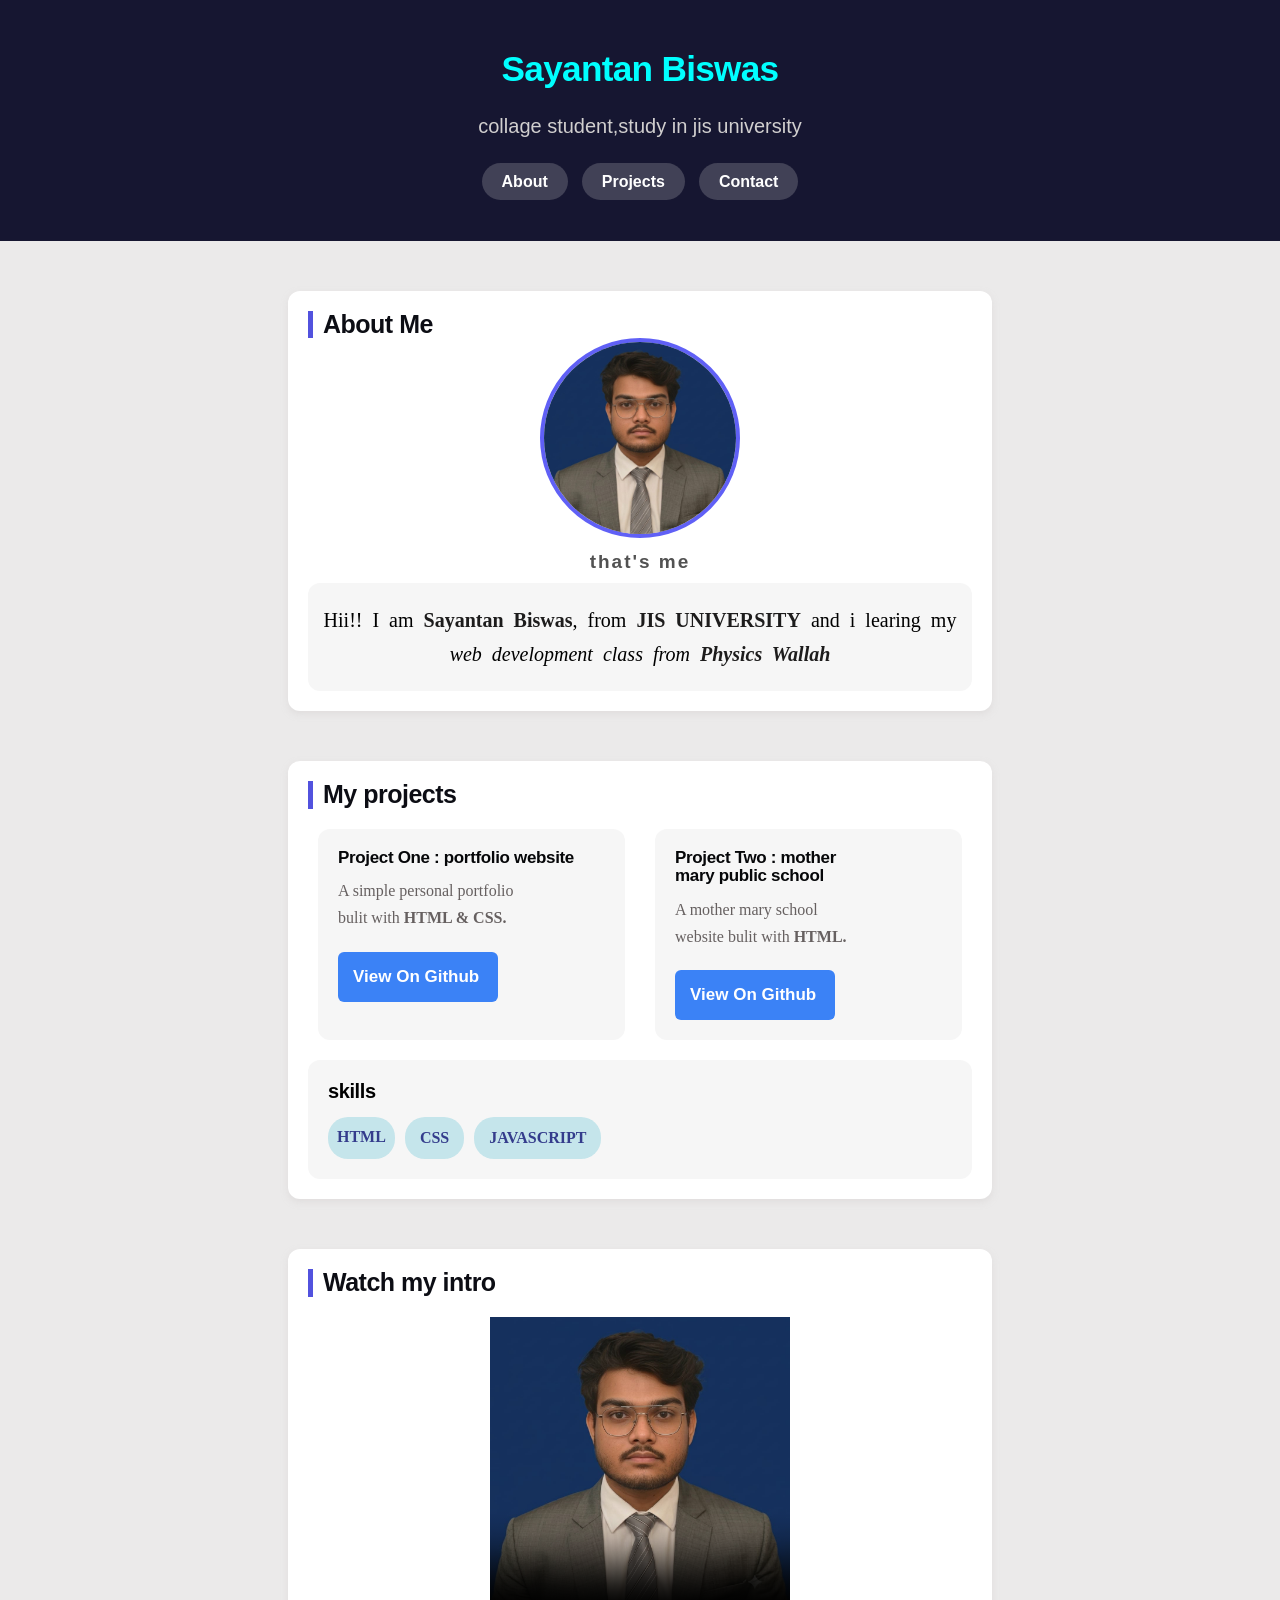
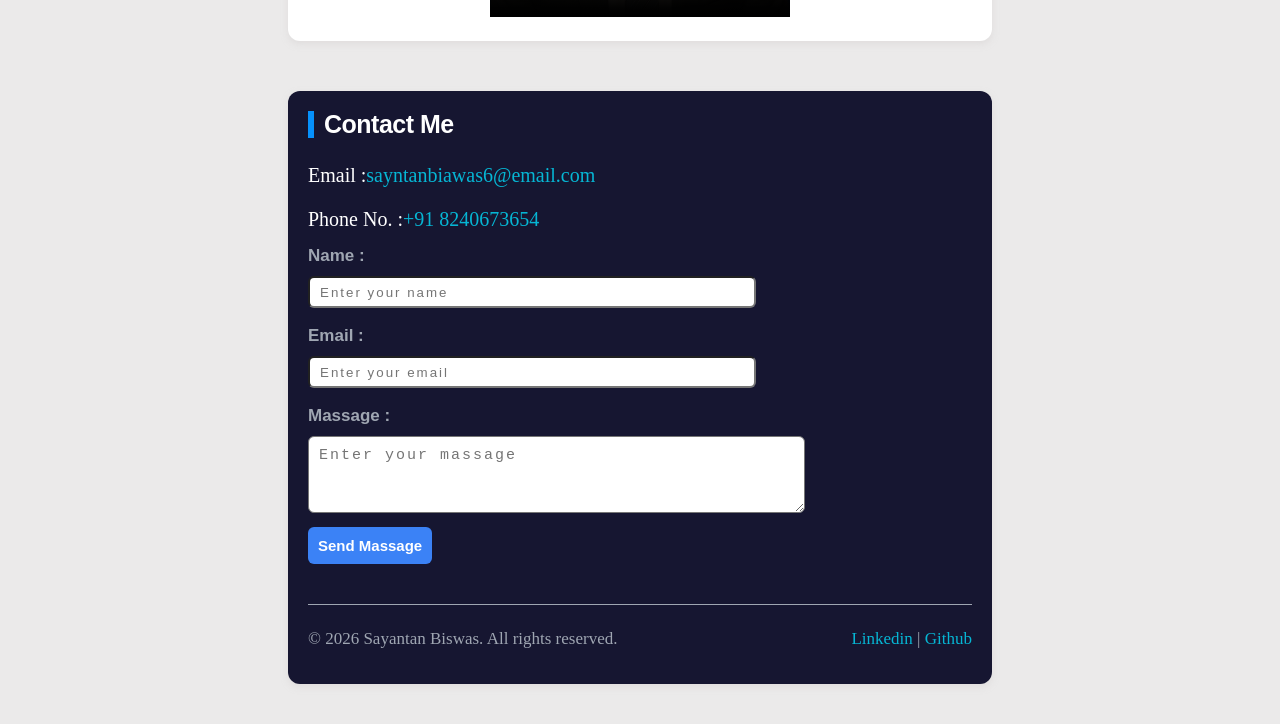
<file: index.html>
<!DOCTYPE html>
<html lang="en">
<head>
    <meta charset="UTF-8">
    <meta name="viewport" content="width=device-width, initial-scale=1.0">
    <title>sayantan biswas portfolio</title>
    <link rel="stylesheet" href="protfolio.css">
</head>
<body>
    <header>
        <h1> Sayantan Biswas</h1>
        <p>collage student,study in jis university</p>
        <nav>
            <a href="#about">About</a>
            <a href="#project">Projects</a>
            <a href="#contact">Contact</a>
        </nav>
    </header>


    <main>
        <section id="about">
            <h2>About Me</h2>
            <figure>
                <img src="WhatsApp Image 2026-07-22 at 11.01.40.jpeg" weight="500px" height="300px" alt="">
                <figcaption><h5>that's me</h5></figcaption>
            </figure>
            <p>Hii!! I am <strong>Sayantan Biswas</strong>, from <STRong>JIS UNIVERSITY</STRong>  and i learing my <em>web development class from <strong>Physics Wallah</strong></em></p>
        </section>

        <section id="project">
            <h2>My projects</h2>
            <div class="div">
                <article>
                <h3>Project One : portfolio website</h3>
                <p>A simple personal portfolio bulit with <strong>HTML & CSS.</strong></p>
                <a href="https://github.com/sayantanbiawas6-collab/sayantanbiswas.portfolio">View On Github</a>
            </article>

            <article>
                <h3>Project Two : mother mary public school</h3>
                <p>A mother mary school website bulit with <strong>HTML.</strong></p>
                <a href="https://github.com/sayantanbiawas6-collab/Mother-mary-public-school.project">View On Github</a>
            </article>

            </div>
            

            <div class="skills">
                <h3>skills</h3>
                <ul>
                    <li>HTML</li>
                    <li>CSS</li>
                    <li>JAVASCRIPT</li>
                </ul>
            </div>
        </section>

        <section id="intro">
            <h2>Watch my intro</h2>
            <video src="vlipsy-the-boys-im-stronger-im-smarter-im-better-QEoD8fZz.mp4" weight="300px" height="300px" poster="WhatsApp Image 2026-07-22 at 11.01.40.jpeg" controls></video>
        </section>
    </main>

    <footer id="contact">
        <h2>Contact Me</h2>

        <div id="lastpage">
        <p>Email :<a href="mailto:sayntanbiawas6@email.com">sayntanbiawas6@email.com</a></p>
        <p>Phone No. :<a href="tel:+918240673654">+91 8240673654</a></p>

        <form action="welcomepage.html">
            <label for="name">Name :</label><br>
            <input type="text" id="name" placeholder="Enter your name" required><br><br>

            <label for="email">Email :</label><br>
            <input type="email" id="email" placeholder="Enter your email" required><br><br>

            <label for="mass">Massage :</label>
            <br>
            <textarea typr="text" id="mass" rows="5" cols="60" placeholder="Enter your massage"></textarea>
            <br>
            <button typr="submit">Send Massage</button>
            <div id="linklast">
            <p>&copy; 2026 Sayantan Biswas. All rights reserved. </p>
            <p><a href="https://www.linkedin.com/in/sayantan-biswas-ba72b5424/">Linkedin</a> | <a href="https://github.com/sayantanbiawas6-collab">Github</a></p>
            </div>

            </div>


        </form>
    </footer>
    
</body>
</html>
</file>
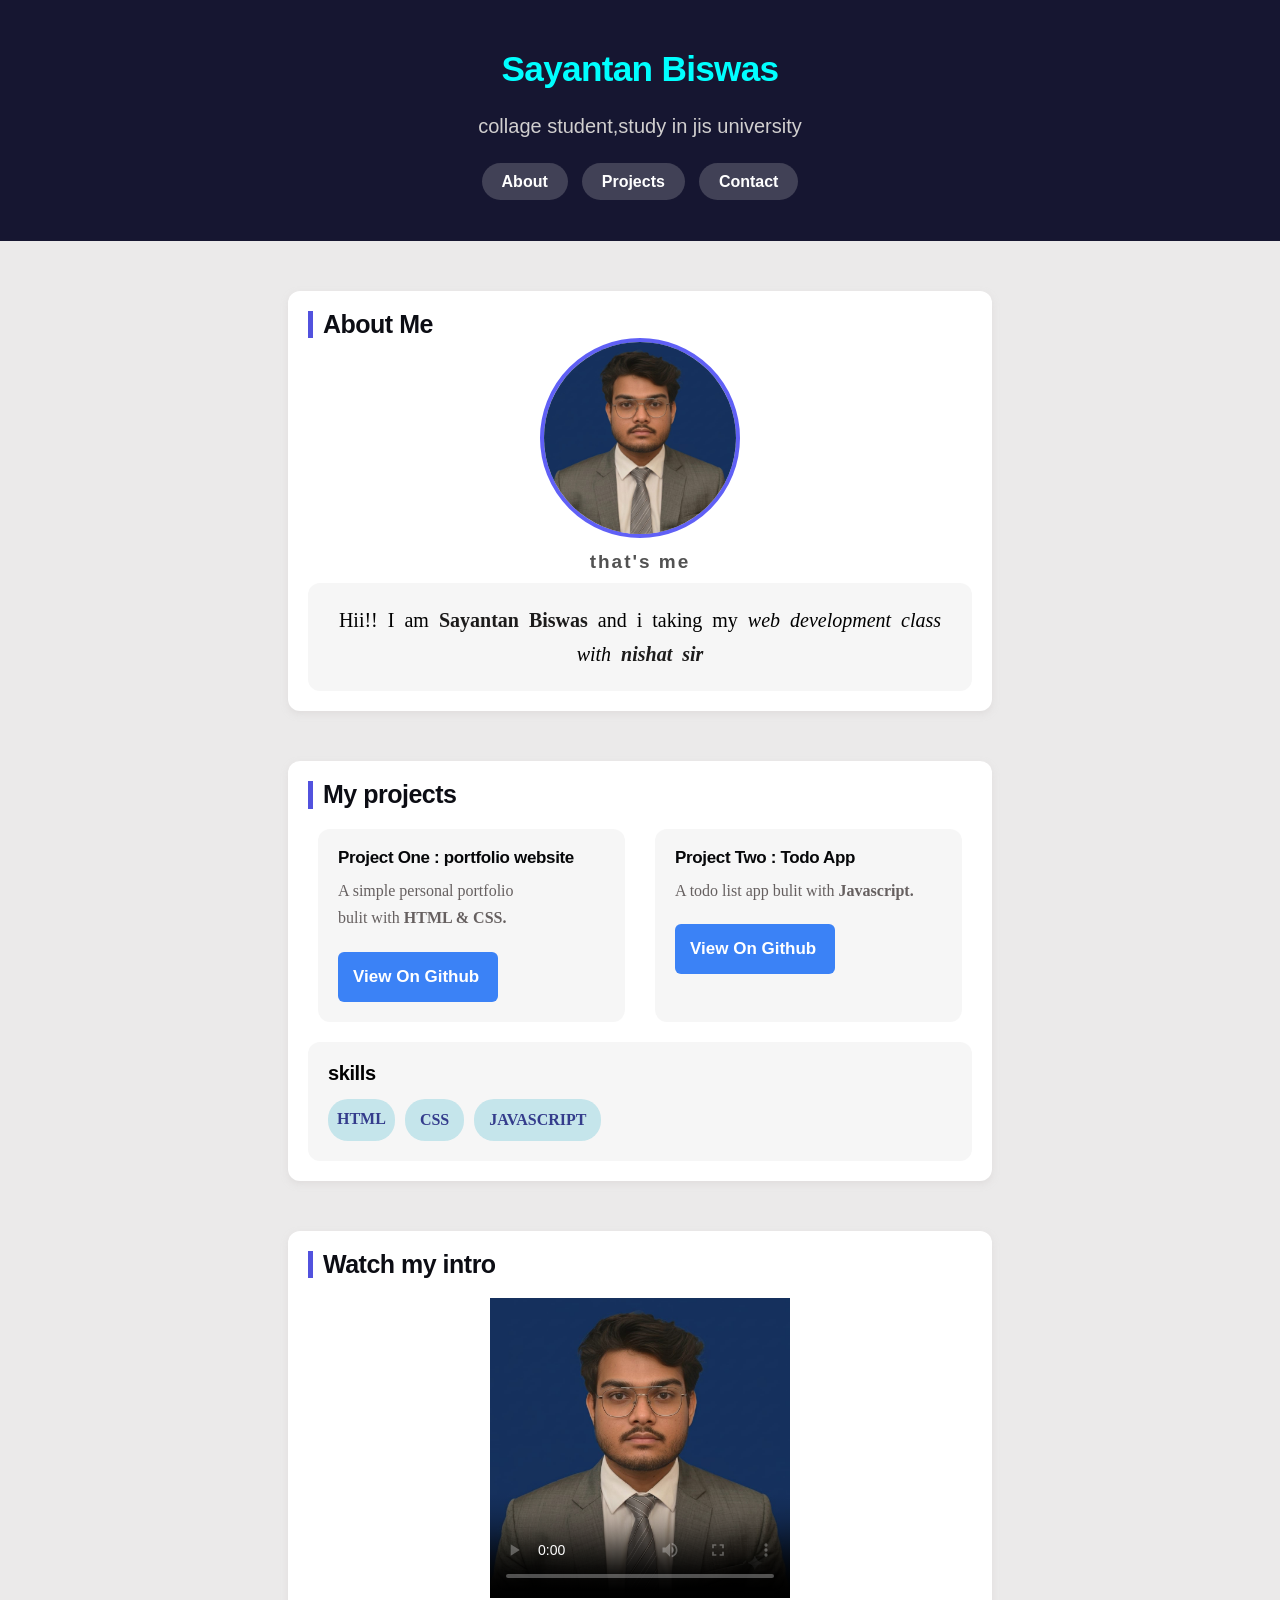
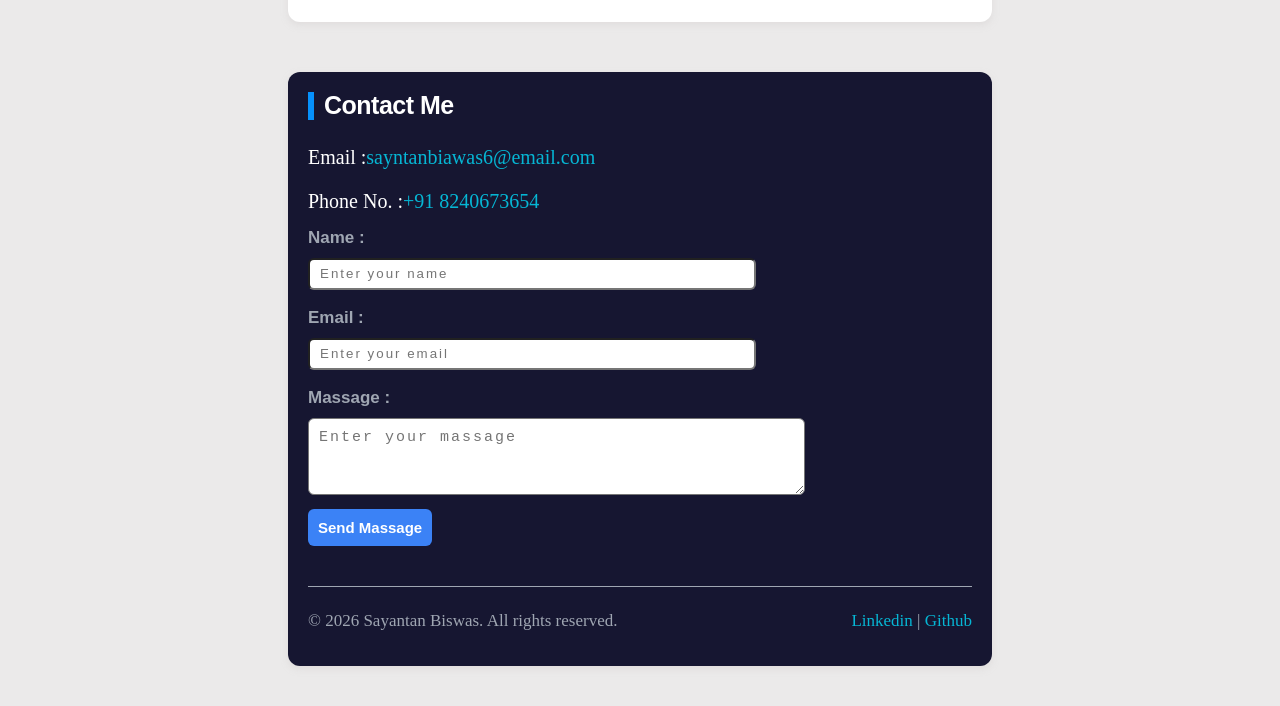
<file: portfolio.html>
<!DOCTYPE html>
<html lang="en">
<head>
    <meta charset="UTF-8">
    <meta name="viewport" content="width=device-width, initial-scale=1.0">
    <title>sayantan biswas portfolio</title>
    <link rel="stylesheet" href="protfolio.css">
</head>
<body>
    <header>
        <h1> Sayantan Biswas</h1>
        <p>collage student,study in jis university</p>
        <nav>
            <a href="#about">About</a>
            <a href="#project">Projects</a>
            <a href="#contact">Contact</a>
        </nav>
    </header>


    <main>
        <section id="about">
            <h2>About Me</h2>
            <figure>
                <img src="WhatsApp Image 2026-07-22 at 11.01.40.jpeg" weight="500px" height="300px" alt="">
                <figcaption><h5>that's me</h5></figcaption>
            </figure>
            <p>Hii!! I am <strong>Sayantan Biswas</strong> and i taking my <em>web development class with <strong>nishat sir</strong></em></p>
        </section>

        <section id="project">
            <h2>My projects</h2>
            <div class="div">
                <article>
                <h3>Project One : portfolio website</h3>
                <p>A simple personal portfolio bulit with <strong>HTML & CSS.</strong></p>
                <a href="">View On Github</a>
            </article>

            <article>
                <h3>Project Two : Todo App</h3>
                <p>A todo list app bulit with <strong>Javascript.</strong></p>
                <a href="">View On Github</a>
            </article>

            </div>
            

            <div class="skills">
                <h3>skills</h3>
                <ul>
                    <li>HTML</li>
                    <li>CSS</li>
                    <li>JAVASCRIPT</li>
                </ul>
            </div>
        </section>

        <section id="intro">
            <h2>Watch my intro</h2>
            <video src="vlipsy-the-boys-im-stronger-im-smarter-im-better-QEoD8fZz.mp4" weight="300px" height="300px" poster="WhatsApp Image 2026-07-22 at 11.01.40.jpeg" controls></video>
        </section>
    </main>

    <footer id="contact">
        <h2>Contact Me</h2>

        <div id="lastpage">
        <p>Email :<a href="mailto:sayntanbiawas6@email.com">sayntanbiawas6@email.com</a></p>
        <p>Phone No. :<a href="tel:+918240673654">+91 8240673654</a></p>

        <form action="welcomepage.html">
            <label for="name">Name :</label><br>
            <input typr="text" id="name" placeholder="Enter your name"><br><br>

            <label for="email">Email :</label><br>
            <input typr="email" id="email" placeholder="Enter your email"><br><br>

            <label for="mass">Massage :</label>
            <br>
            <textarea typr="text" id="mass" rows="5" cols="60" placeholder="Enter your massage"></textarea>
            <br>
            <button typr="submit">Send Massage</button>
            <div id="linklast">
            <p>&copy; 2026 Sayantan Biswas. All rights reserved. </p>
            <p><a href="">Linkedin</a> | <a href="">Github</a></p>
            </div>

            </div>


        </form>
    </footer>
    
</body>
</html>
</file>
<file: protfolio.css>
*{
    padding:0;
    margin:0;
    box-sizing:border-box;
}

@import url('https://fonts.googleapis.com/css2?family=Plus+Jakarta+Sans:wght@300;400;500;600;700;800&family=Space+Grotesk:wght@400;500;600;700;800&display=swap');


*{
    padding:0;
    margin:0;
    box-sizing:border-box;
}
:root {
 /* Brand Theme Colors */
 --color-primary:        #a855f7;
 --color-primary-glow:   rgba(168, 85, 247, 0.25);
 --color-secondary:      #ec4899;
 --color-secondary-glow: rgba(236, 72, 153, 0.25);
 --color-accent:         #06b6d4;


 /* Base & Layout Backgrounds */
 --color-bg-base:        #060709;
 --color-bg-section:     #0c0d14;
 --color-bg-footer:      #161922;
 --color-surface:        #11131a;
 --color-surface-muted:  #1e212f;


 /* Borders */
 --color-border:         rgba(255, 255, 255, 0.07);


 /* Typography Text Colors */
 --white:                #ffffff;
 --color-text-body:      #cbd5e1;
 --color-text-muted:     #9fa6b2;
  --font-display: 'Space Grotesk', sans-serif;
 --font-body:    'Plus Jakarta Sans', sans-serif;
 --radius-sm:  6px;
 --radius-md:  12px;
 --radius-lg:  20px;
 --shadow-sm:  0 4px 12px rgba(0,0,0,0.5);
 --shadow-md:  0 12px 36px rgba(0,0,0,0.7);
 --shadow-lg:  0 24px 64px rgba(0,0,0,0.9);
  --gradient-accent: linear-gradient(135deg, var(--color-primary) 0%, var(--color-secondary) 100%);
 --gradient-secondary: linear-gradient(135deg, var(--color-accent) 0%, #3b82f6 100%);
}
html{
    font-size: 16px;
}

h1, h2, h3, h4, h5, h6 {
 font-family: var(--font-display);
 font-weight: 700;
 line-height: 1.1;
 letter-spacing: -0.02em;
 color: var(--white);
}


h1 { font-size: clamp(2.4rem, 6vw, 5rem); }
h2 { font-size: clamp(1.8rem, 4vw, 3rem); }
h3 { font-size: clamp(1.2rem, 2.5vw, 1.75rem); }
h4 { font-size: 1.125rem; font-weight: 600; }
p  { font-size: 1rem; line-height: 1.7; color: var(--color-text-muted); }


small { font-size: 0.8rem; color: var(--color-text-muted); }
strong { color: var(--white); font-weight: 600; }
em { color: var(--color-text-body); }

header{
    
    background-color: rgb(22, 22, 49);
    text-align: center;
    padding: 50px;
}

header h1{
    color: aqua;
    font-size: 2.2rem;
    font-family: var(--font-body);
    margin-bottom: 20px;
    
}
header p{
    color: rgb(209, 207, 207);
    margin-bottom: 30px;
    font-size: 20px;
    font-family: var(--font-body);
}

header nav a{
    /* border: 1px solid white; */
    border-radius: var(--radius-lg);
    padding: 10px 20px;
    background-color: rgba(209, 207, 207, 0.233);
    font-family: var(--font-display);
    color: var(--white);
    text-decoration: none;
    font-weight: 900;
    margin:5px;
}

#about{
    /* border: 1px solid black; */
    text-align: center;
    width: 55%;
    margin: auto;
    margin-top: 50px;
    padding: 20px 20px;
    background-color: white;
    border-radius: var(--radius-md);
    box-shadow: 0 3px 6px rgba(213, 210, 210, 0.5);
    margin-bottom: 40px;
}
#about h2 {
    color: #0c0d14;
    font-family: var(--font-body);
    text-align: start;
    font-size: 25px;
    border-left: 5px solid rgb(82, 82, 222);
    padding: 0 10px;
    font-weight: 900;
}
#about figure img{
    border: 4px solid rgba(63, 63, 244, 0.825);
    border-radius: 50%;
    width: 200px;
    height: 200px;
    object-fit: cover;
}
#about figure img:hover{
    transform: scale(1.04);
    box-shadow: 0 10px 10px rgba(43, 42, 42, 0.684);

}
#about figcaption h5{
    color: rgb(82, 82, 82);
    letter-spacing: 2px;
    font-size: 19px;
    padding: 10px;
}
#about p{
    color: black;
    /* border: 1px solid black; */
    word-spacing: 5px;
    font-size: 20px;
    padding: 20px 10px;
    background-color: rgba(231, 230, 230, 0.382);
    border-radius: var(--radius-md);

}
#about strong{
    color: rgb(29, 28, 28);
    font-weight: 900;
}
#about em{
    color: black;
}

body{
    background-color: rgba(209, 207, 207, 0.422);
}

#project{
    /* border: 1px solid black; */
      text-align: center;
    width: 55%;
    margin: auto;
    margin-top: 50px;
    padding: 20px 20px;
    background-color: white;
    border-radius: var(--radius-md);
    box-shadow: 0 3px 6px rgba(213, 210, 210, 0.5);
    margin-bottom: 40px;
}

#project h2{
    color: #0c0d14;
    font-family: var(--font-body);
    text-align: start;
    font-size: 25px;
    border-left: 5px solid rgb(82, 82, 222);
    padding: 0 10px;
    font-weight: 900;
    margin-bottom: 10px;
}
#project .div{
    display: flex;
    gap: 30px;
    padding: 10px;
    text-wrap: nowrap;
    margin-bottom: 10px;
}
#project .div article h3{
    color: #060709;
    font-size: 17px;
    text-align: start;
    padding-bottom: 10px;
    font-weight: 600;
    text-wrap: balance;
}
#project .div article p{
    text-align: start;
    padding-bottom: 20px;
    color: rgb(102, 96, 96);
    text-wrap: balance;
}
#project .div article strong{
    color: rgb(102, 96, 96);
}
#project .div article a{
    display: inline-block;   
    text-decoration: none;
    /* border: 1px solid black; */
    padding: 15px 15px;
    border-radius: var(--radius-sm);
    background-color: #3b82f6;
    color: var(--white);
    font-size: 17px;
    font-weight: 600;
    font-family: var(--font-body);
    display: flex;
    align-items: start;
    width: 160px;
}
#project .div article a:hover{
    background-color:#054ab8c8 ;
    color: white;
}
#project .div article{
    padding: 20px 20px;
    width: 50%;
    background-color: rgba(231, 230, 230, 0.382);
    border-radius: var(--radius-md);

}
#project .div article:hover{
    transform: translate(0,-5px);
    box-shadow: 0 5px 5px rgba(43, 42, 42, 0.538);
}

#project .skills{
    /* border: 1px solid black; */
    padding: 20px 20px;
    background-color:  rgba(231, 230, 230, 0.382);
    border-radius: var(--radius-md);

}
.skills ul{
    list-style: none;
    display: flex;
    width: 15%;
    gap: 10px;
}
.skills ul li:nth-of-type(1){
    /* border: 1px solid black; */
    padding: 11px 9px;
    background-color:#9dd8e38d ;
    border-radius: var(--radius-lg);
    color: rgba(2, 2, 107, 0.742);
    font-weight: 900;
    
}
.skills ul li:nth-of-type(2){
    /* border: 1px solid black; */
      padding: 12px 15px;
    background-color:#9dd8e38d ;
    border-radius: var(--radius-lg);
    color: rgba(2, 2, 107, 0.742);
    font-weight: 900;
}
.skills ul li:nth-of-type(3){
       /* border: 1px solid black; */
      padding: 12px 15px;
    background-color:#9dd8e38d ;
    border-radius: var(--radius-lg);
    color: rgba(2, 2, 107, 0.742);
    font-weight: 900;
}
.skills h3{
    display: flex;
    color: black;
    font-size: 20px;
    margin-bottom: 15px;
}

#intro{
      text-align: center;
    width: 55%;
    margin: auto;
    margin-top: 50px;
    padding: 20px 20px;
    background-color: white;
    border-radius: var(--radius-md);
    box-shadow: 0 3px 6px rgba(213, 210, 210, 0.5);
    margin-bottom: 40px;
}
#intro h2{
     color: #0c0d14;
    font-family: var(--font-body);
    text-align: start;
    font-size: 25px;
    border-left: 5px solid rgb(82, 82, 222);
    padding: 0 10px;

    font-weight: 900;
    margin-bottom: 20px;
}

#contact{
        text-align: center;
    width: 55%;
    margin: auto;
    margin-top: 50px;
    padding: 20px 20px;
    background-color: rgb(22, 22, 49);
    border-radius: var(--radius-md);
    box-shadow: 0 3px 6px rgba(213, 210, 210, 0.5);
    margin-bottom: 40px;
}
#contact h2{
     font-family: var(--font-display);
    text-align: start;
    font-size: 25px;
    border-left: 6px solid rgb(6, 145, 252);
    padding: 0 10px;

    font-weight: 900;
    margin-bottom: 20px;
}

#lastpage{
    text-align: start;

}
#lastpage p{
    color: var(--white);
    font-size:20px;
    margin-bottom: 10px;
}

#lastpage p a{
    text-decoration: none;
    color: #06b6d4;
}
#lastpage form label{
    color: var(--color-text-muted);
    font-size: 17px;
    font-family: var(--font-display);
    font-weight: 600;
    
}
/* #lastpage form label:nth-of-type(1){
    margin-bottom: 20px;
} */
#lastpage form input{
    height: 2rem;
    width: 28rem;
    border-radius: var(--radius-sm);
    margin-top: 10px;
}

#lastpage form textarea{
    border-radius: var(--radius-sm);
    margin-top: 10px;
}
#lastpage button{
    padding: 10px 10px;
    border-radius: var(--radius-sm);
    margin-top: 10px;
    background-color: #3b82f6;
    color: white;
    font-size: 15px;
    font-weight: 600;
    border: none;
    margin-bottom: 40px;
}
#lastpage button:hover{
    background-color:#3b83f6c5 ;
}
#lastpage form input::placeholder{
    padding-left: 10px;
    letter-spacing: 2px;
}
#lastpage form textarea::placeholder{
    padding-left: 10px ;
    padding-top: 10px ;
    letter-spacing: 2px;
    font-size: 15px;
}

#linklast{
    border-top: 1px solid var(--color-text-muted);
    display: flex;
    justify-content: space-between;
    
}
#linklast p{
    font-size: 17px;
    color: var(--color-text-muted);
    margin-top: 20px;
}

/* =========================
   Responsive Design
========================= */

@media (max-width: 992px) {

    #about,
    #project,
    #intro,
    #contact {
        width: 90%;
    }

    #project .div {
        flex-wrap: wrap;
        justify-content: center;
    }

    #project .div article {
        width: 100%;
        max-width: 100%;
    }

    .skills ul {
        width: 100%;
        flex-wrap: wrap;
    }

    #lastpage form input,
    #lastpage form textarea {
        width: 100%;
    }

    #linklast {
        flex-direction: column;
        gap: 10px;
        text-align: center;
    }
}

/* Tablet */

@media (max-width: 768px) {

    html {
        font-size: 15px;
    }

    header {
        padding: 35px 20px;
    }

    header nav {
        display: flex;
        justify-content: center;
        flex-wrap: wrap;
        gap: 12px;
    }

    #about,
    #project,
    #intro,
    #contact {
        width: 95%;
        padding: 20px;
    }

    #about figure img {
        width: 160px;
        height: 160px;
    }

    #project .div {
        flex-direction: column;
        gap: 20px;
    }

    #project .div article {
        width: 100%;
        max-width: 100%;
    }

    .skills ul {
        display: flex;
        flex-wrap: wrap;
        gap: 10px;
        width: 100%;
    }

    #lastpage form input,
    #lastpage form textarea {
        width: 100%;
    }

    video {
        width: 100%;
        height: auto;
    }

    #linklast {
        flex-direction: column;
        align-items: center;
        text-align: center;
    }
}

/* Mobile */

@media (max-width: 480px) {

    html {
        font-size: 14px;
    }

    header h1 {
        font-size: 2rem;
    }

    header p {
        font-size: 16px;
    }

    header nav {
        flex-direction: column;
        align-items: center;
    }

    header nav a {
        width: 180px;
        text-align: center;
    }

    #about figure img {
        width: 130px;
        height: 130px;
    }

    #about h2,
    #project h2,
    #intro h2,
    #contact h2 {
        font-size: 22px;
    }

    #project .div article a {
        width: 100%;
        justify-content: center;
    }

    .skills ul {
        justify-content: center;
    }

    .skills ul li {
        flex: 1 1 120px;
        text-align: center;
    }

    #lastpage p {
        font-size: 16px;
        word-break: break-word;
    }

    #linklast p {
        font-size: 14px;
    }
}
</file>
